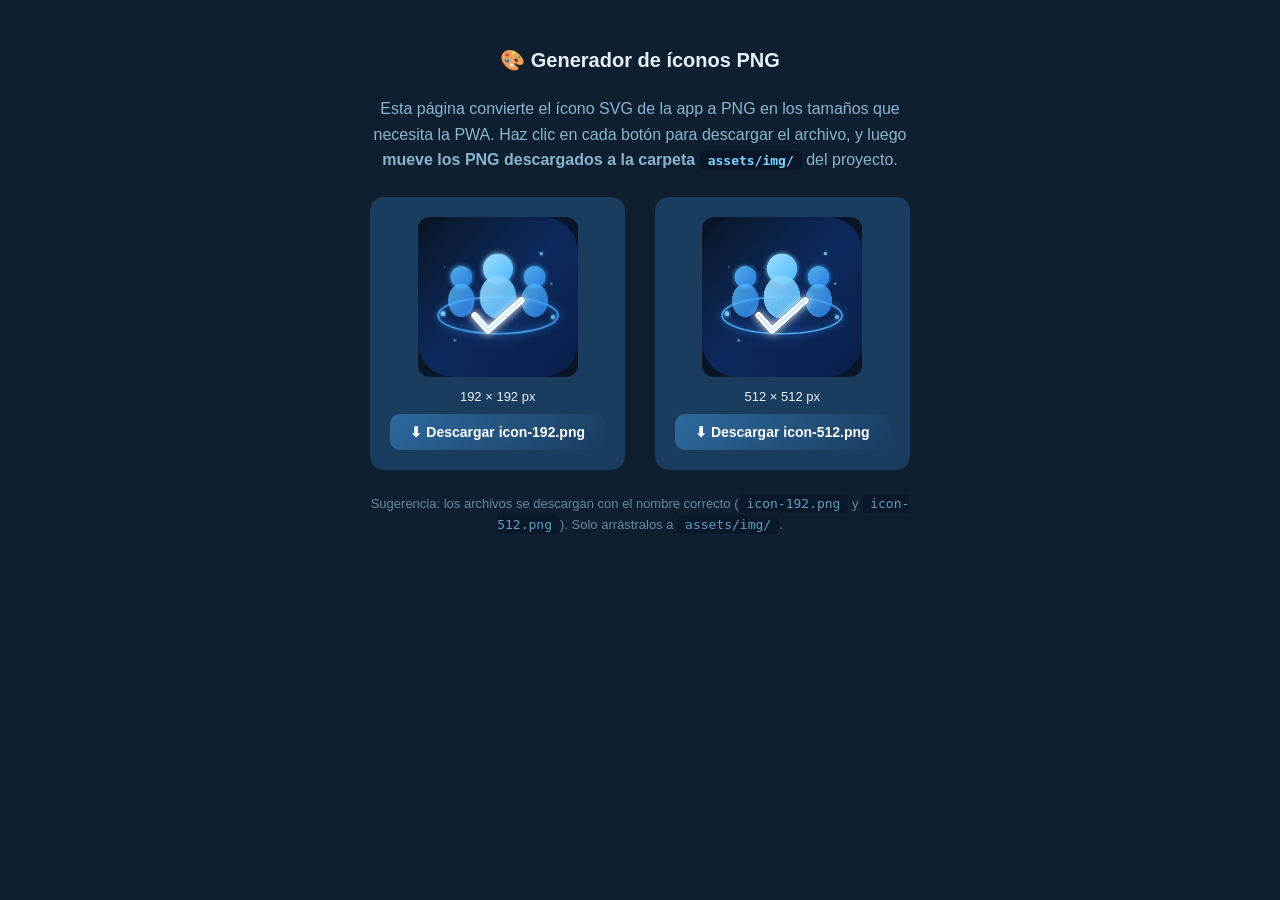
<file: generar-iconos.html>
<!DOCTYPE html>
<html lang="es">
<head>
  <meta charset="UTF-8" />
  <title>Generador de íconos PNG — ClienteAPP</title>
  <style>
    body { font-family: 'Segoe UI', Arial, sans-serif; background: #0f1f30; color: #e8f0f8;
           display: flex; flex-direction: column; align-items: center; padding: 40px 20px; gap: 24px; }
    h1 { font-size: 20px; margin: 0; }
    p  { color: #8ab4d0; max-width: 560px; text-align: center; line-height: 1.6; margin: 0; }
    .previews { display: flex; gap: 30px; flex-wrap: wrap; justify-content: center; }
    .card { background: #1a3c5e; border-radius: 14px; padding: 20px; text-align: center; }
    .card canvas { border-radius: 12px; background: #0a1628; display: block; margin: 0 auto 12px; }
    button { background: linear-gradient(135deg,#2d6a9f,#1a3c5e); color: white; border: none;
             border-radius: 10px; padding: 10px 20px; font-weight: 600; cursor: pointer; font-size: 14px; }
    button:hover { filter: brightness(1.15); }
    .ok { color: #10b981; font-weight: 600; }
    code { background: #0a1628; padding: 2px 8px; border-radius: 6px; color: #7dd4ff; }
  </style>
</head>
<body>
  <h1>🎨 Generador de íconos PNG</h1>
  <p>Esta página convierte el ícono SVG de la app a PNG en los tamaños que necesita la PWA.
     Haz clic en cada botón para descargar el archivo, y luego <strong>mueve los PNG descargados a la
     carpeta <code>assets/img/</code></strong> del proyecto.</p>

  <div class="previews" id="previews"></div>

  <p style="font-size:13px;opacity:0.7;">Sugerencia: los archivos se descargan con el nombre correcto
     (<code>icon-192.png</code> y <code>icon-512.png</code>). Solo arrástralos a <code>assets/img/</code>.</p>

  <script>
    const SVG_URL = 'assets/img/icon-192.svg';
    const SIZES = [192, 512];

    async function cargarSVG() {
      const resp = await fetch(SVG_URL);
      const svgText = await resp.text();
      const blob = new Blob([svgText], { type: 'image/svg+xml' });
      const url = URL.createObjectURL(blob);
      const img = new Image();
      await new Promise((res, rej) => { img.onload = res; img.onerror = rej; img.src = url; });
      URL.revokeObjectURL(url);
      return img;
    }

    async function init() {
      const img = await cargarSVG();
      const cont = document.getElementById('previews');

      SIZES.forEach(size => {
        const canvas = document.createElement('canvas');
        canvas.width = size; canvas.height = size;
        const ctx = canvas.getContext('2d');
        ctx.clearRect(0, 0, size, size);
        ctx.drawImage(img, 0, 0, size, size);

        // Preview a tamaño reducido
        const preview = document.createElement('canvas');
        const previewSize = Math.min(size, 160);
        preview.width = previewSize; preview.height = previewSize;
        preview.getContext('2d').drawImage(canvas, 0, 0, previewSize, previewSize);

        const card = document.createElement('div');
        card.className = 'card';
        const fileName = `icon-${size}.png`;
        card.appendChild(preview);
        const label = document.createElement('div');
        label.style.marginBottom = '10px';
        label.style.fontSize = '13px';
        label.textContent = `${size} × ${size} px`;
        card.appendChild(label);

        const btn = document.createElement('button');
        btn.textContent = `⬇ Descargar ${fileName}`;
        btn.onclick = () => {
          canvas.toBlob(blob => {
            const a = document.createElement('a');
            a.href = URL.createObjectURL(blob);
            a.download = fileName;
            a.click();
            URL.revokeObjectURL(a.href);
            btn.textContent = `✓ ${fileName} descargado`;
            btn.classList.add('ok');
          }, 'image/png');
        };
        card.appendChild(btn);
        cont.appendChild(card);
      });
    }

    init().catch(err => {
      document.body.insertAdjacentHTML('beforeend',
        `<p style="color:#ef4444;">Error: ${err.message}. Abre esta página con un servidor local (Live Server), no con doble clic.</p>`);
    });
  </script>
</body>
</html>
</file>
